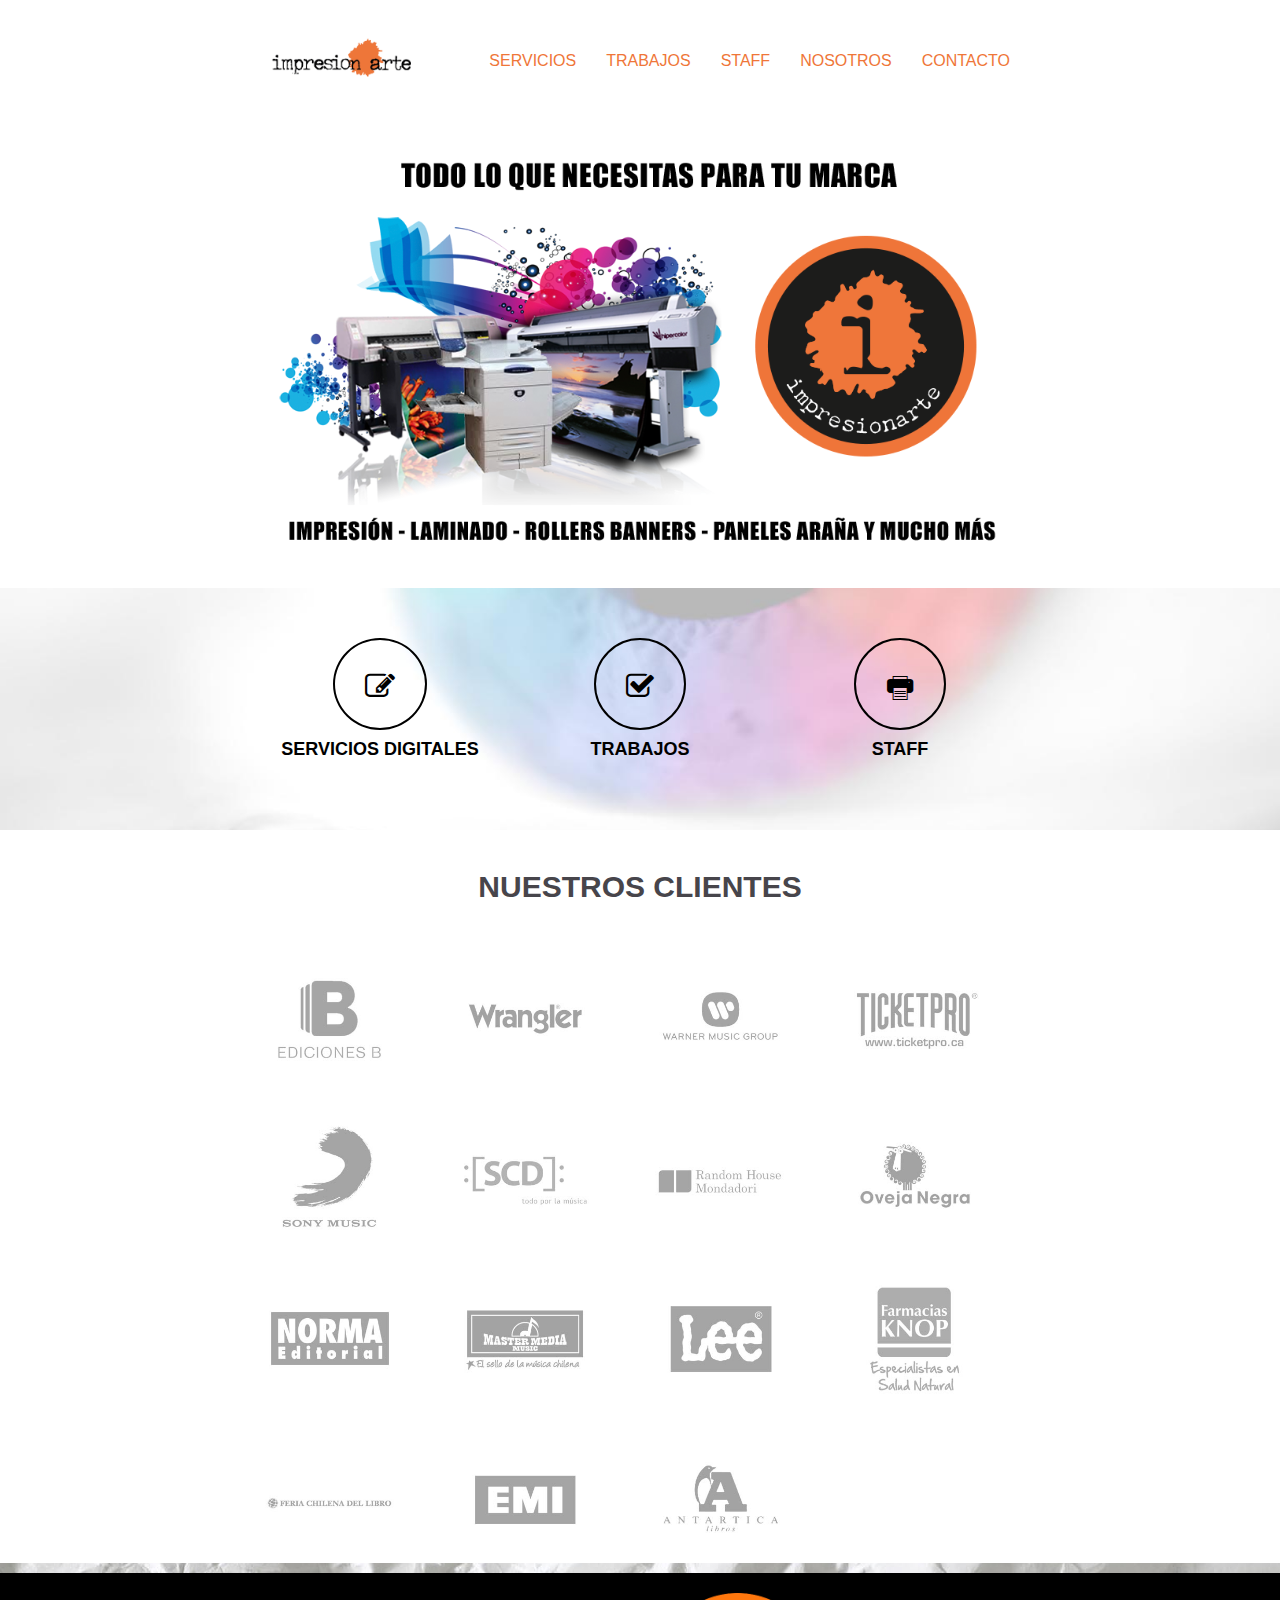
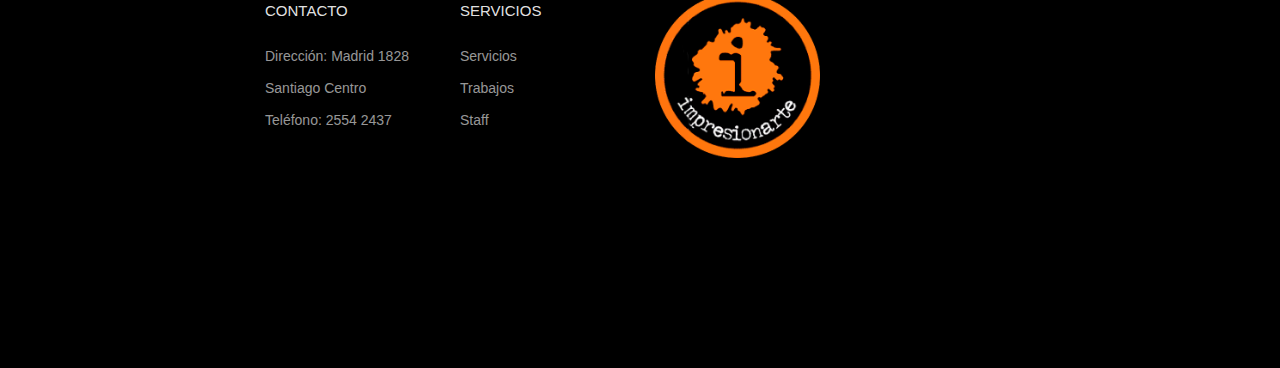
<file: index.html>
<!doctype html>
<html>
<head>
    <meta charset="utf-8">
    <meta name="keywords" content="">
    <meta name="description" content="">
    <link rel="shortcut icon" type="image/png" href="favicon.png" />
    <meta name="viewport" content="width=device-width, initial-scale=1, user-scalable=0">
    <link rel="stylesheet" type="text/css" href="./css/bootstrap.css">
    <link rel="stylesheet" id="ppstyle" type="text/css" href="style.css">
    <link rel='stylesheet' href='./css/font-awesome.min.css'/><link rel='stylesheet' href='./css/ionicons.min.css'/>
    <script src="./js/jquery-2.1.0.min.js"></script>
    <script src="./js/bootstrap.js"></script>
    <script src="./js/blocs.js"></script>
    
    <title></title>
</head>
<body>
<!-- Main container -->
<div class="page-container">
    
<!-- Navigation Bloc -->
<div class="bloc l-bloc bgc-white" id="nav-bloc">
	<div class="container bloc-sm">
		<nav class="navbar row">
			<div class="navbar-header">
				<a class="navbar-brand" href="index.html"><img src="img/Captura%20de%20pantalla%202016-11-10%20a%20las%2015.14.55.png" alt="logo" width="150" /></a>
				<button id="nav-toggle" type="button" class="ui-navbar-toggle navbar-toggle" data-toggle="collapse" data-target=".navbar-1">
					<span class="sr-only">Toggle navigation</span><span class="icon-bar"></span><span class="icon-bar"></span><span class="icon-bar"></span>
				</button>
			</div>
			<div class="collapse navbar-collapse navbar-1">
				<ul class="site-navigation nav navbar-nav">
					<li>
						<a class="ltc-deep-carrot-orange" href="servicios.html">SERVICIOS</a>
					</li>
					<li>
						<a class="ltc-deep-carrot-orange" href="trabajos.html">TRABAJOS</a>
					</li>
					<li>
						<a class="ltc-deep-carrot-orange" href="staff.html">STAFF</a>
					</li>
					<li>
						<a class="ltc-deep-carrot-orange" href="nosotros.html">NOSOTROS</a>
					</li>
					<li>
						<a class="ltc-deep-carrot-orange" href="contacto.html">CONTACTO</a>
					</li>
				</ul>
			</div>
		</nav>
	</div>
</div>
<!-- Navigation Bloc END -->

<!-- bloc-1 -->
<div class="bloc l-bloc bgc-white" id="bloc-1">
	<div class="container bloc-sm">
		<div class="row">
			<div class="col-sm-12">
				<img src="img/BANNER_Impr_1.png" class="img-responsive" />
			</div>
		</div>
	</div>
</div>
<!-- bloc-1 END -->



<!-- Footer - bloc-16 -->
<div class="bloc bgc-white bg-ojo2 d-bloc b-parallax" id="bloc-16">
	<div class="container bloc-md">
		<div class="row">
			<div class="col-sm-4">
				<div class="text-center">
					<a href="servicios.html"><span class="fa fa-pencil-square-o icon-round icon-md icon-black"></span></a>
				</div>
				<h3 class="text-center mg-md tc-black ">
					<strong>SERVICIOS DIGITALES</strong>
				</h3>
			</div>
			<div class="col-sm-4">
				<div class="text-center">
					<a href="trabajos.html"><span class="fa fa-check-square-o icon-round icon-md icon-black"></span></a>
				</div>
				<h3 class="text-center mg-md tc-black ">
					<strong>TRABAJOS</strong>
				</h3>
			</div>
			<div class="col-sm-4">
				<div class="text-center">
					<a href="staff.html"><span class="ion ion-printer icon-round icon-md icon-black"></span></a>
				</div>
				<h3 class="text-center mg-md tc-black ">
					<strong>STAFF</strong>
				</h3>
			</div>
		</div>
	</div>
</div>
<!-- Footer - bloc-16 END -->

<!-- Footer - bloc-17 -->
<div class="bloc l-bloc bgc-white" id="bloc-17">
	<div class="container">
		<div class="row voffset">
			<div class="col-sm-12">
				<h2 class="text-center mg-md  tc-outer-space">
					<strong>NUESTROS CLIENTES</strong>
				</h2>
			</div>
		</div>
		<div class="row voffset">
			<div class="col-sm-3">
				<img src="img/edicionesB.jpg" class="img-responsive" width="130" />
			</div>
			<div class="col-sm-3">
				<img src="img/wrangler.jpg" class="img-responsive" width="130" />
			</div>
			<div class="col-sm-3">
				<img src="img/warner.jpg" class="img-responsive" width="130" />
			</div>
			<div class="col-sm-3">
				<img src="img/ticketpro.jpg" class="img-responsive" width="130" />
			</div>
		</div>
		<div class="row voffset">
			<div class="col-sm-3">
				<img src="img/sony.jpg" class="img-responsive" width="130" />
			</div>
			<div class="col-sm-3">
				<img src="img/scd.jpg" class="img-responsive" width="130" />
			</div>
			<div class="col-sm-3">
				<img src="img/random.jpg" class="img-responsive" width="130" />
			</div>
			<div class="col-sm-3">
				<img src="img/oveja.jpg" class="img-responsive" width="130" />
			</div>
		</div>
		<div class="row voffset">
			<div class="col-sm-3">
				<img src="img/norma.jpg" class="img-responsive" width="130" />
			</div>
			<div class="col-sm-3">
				<img src="img/master.jpg" class="img-responsive" width="130" />
			</div>
			<div class="col-sm-3">
				<img src="img/lee.jpg" class="img-responsive" width="130" />
			</div>
			<div class="col-sm-3">
				<img src="img/knop.jpg" class="img-responsive" width="130" />
			</div>
		</div>
		<div class="row voffset">
			<div class="col-sm-3">
				<img src="img/feria.jpg" class="img-responsive" width="130" />
			</div>
			<div class="col-sm-3">
				<img src="img/emi.jpg" class="img-responsive" width="130" />
			</div>
			<div class="col-sm-3">
				<img src="img/antartica.jpg" class="img-responsive" width="130" />
			</div>
			<div class="col-sm-3">
			</div>
		</div>
	</div>
</div>
<!-- Footer - bloc-17 END -->

<!-- Footer - bloc-18 -->
<div class="bloc bg-papelchico bg-center bgc-black d-bloc" id="bloc-18">
	<div class="container">
		<div class="row">
			<div class="col-sm-12">
				<p class="sub-heading text-center">
				</p>
			</div>
		</div>
	</div>
</div>
<!-- Footer - bloc-18 END -->

<!-- Footer - bloc-19 -->
<div class="bloc bgc-black d-bloc" id="bloc-19">
	<div class="container bloc-sm">
		<div class="row">
			<div class="col-sm-3">
				<h3 class="mg-md ">
					CONTACTO
				</h3><a href="index.html" class="a-btn a-block">Dirección: Madrid 1828</a><a href="index.html" class="a-btn a-block">Santiago Centro</a><a href="index.html" class="a-btn a-block">Teléfono: 2554 2437</a>
			</div>
			<div class="col-sm-3">
				<h3 class="mg-md ">
					SERVICIOS
				</h3><a href="servicios.html" class="a-btn a-block">Servicios</a><a href="trabajos.html" class="a-btn a-block">Trabajos</a><a href="staff.html" class="a-btn a-block">Staff</a>
			</div>
			<div class="col-sm-3">
				<a href="index.html"><img src="img/Impresionarte.png" class="img-responsive" /></a>
			</div>
			<div class="col-sm-3">
				<span class="empty-column"></span>
			</div>
		</div>
	</div>
</div>
<!-- Footer - bloc-19 END -->
</div>
<!-- Main container END -->

</body>
    
<!-- Google Analytics -->

<!-- Google Analytics END -->

</html>
</file>
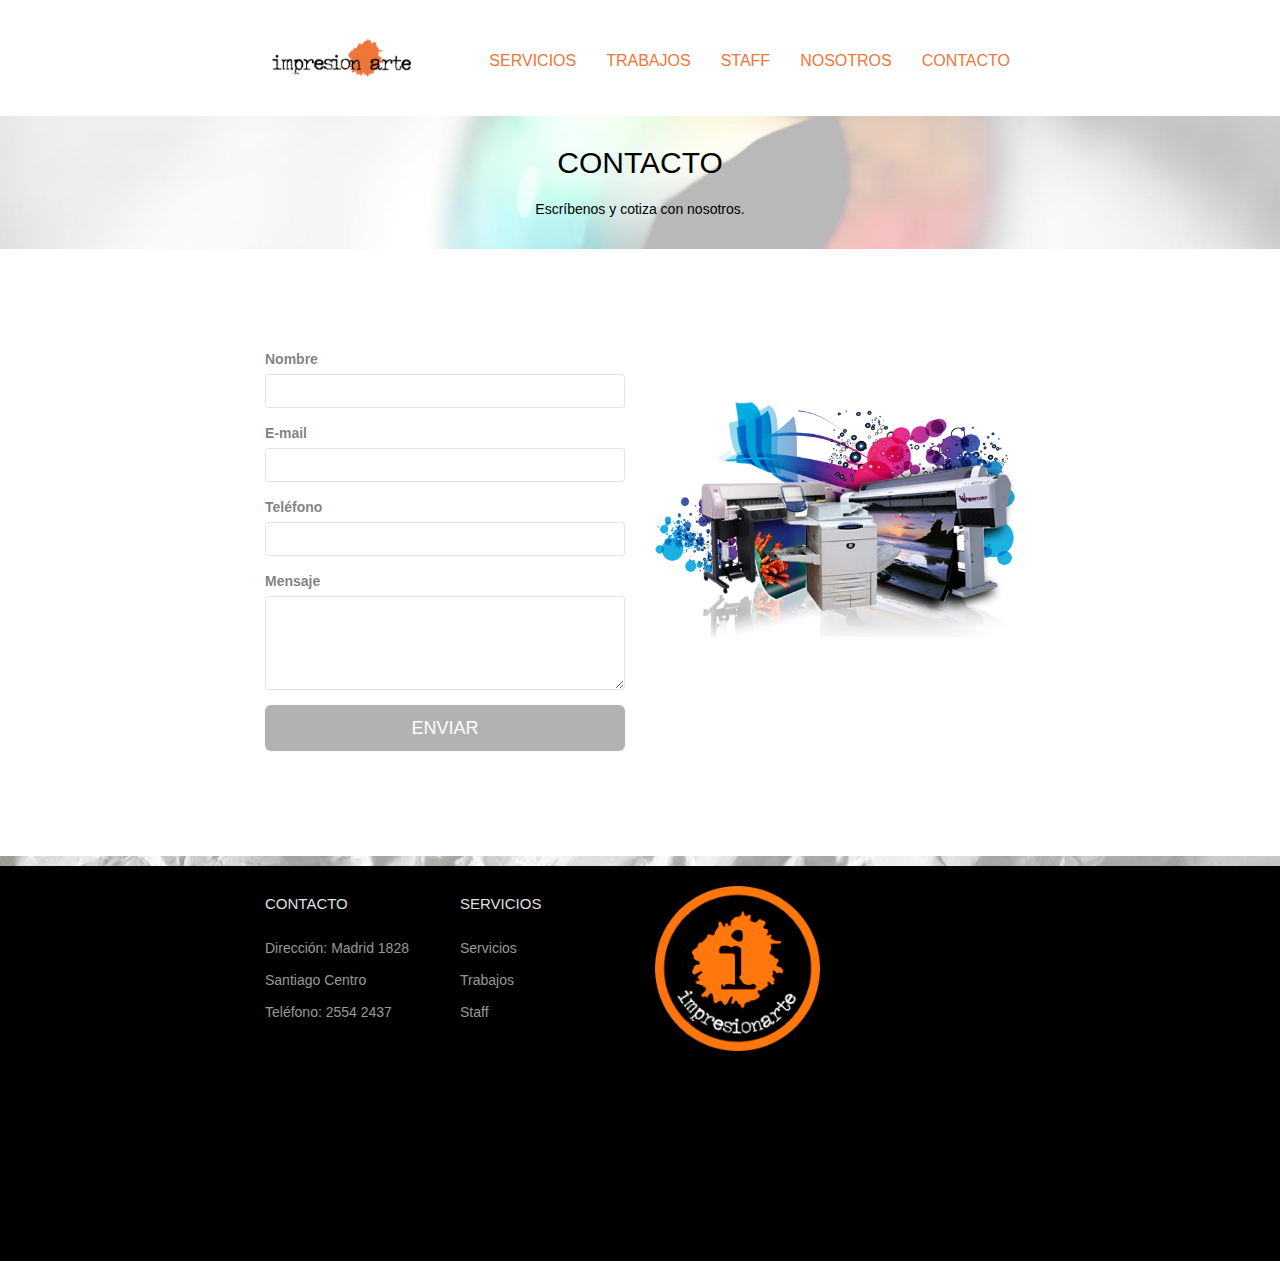
<file: contacto.html>
<!doctype html>
<html>
<head>
    <meta charset="utf-8">
    <meta name="keywords" content="">
    <meta name="description" content="">
    <link rel="shortcut icon" type="image/png" href="favicon.png" />
    <meta name="viewport" content="width=device-width, initial-scale=1, user-scalable=0">
    <link rel="stylesheet" type="text/css" href="./css/bootstrap.css">
    <link rel="stylesheet" id="ppstyle" type="text/css" href="style.css">
    <link rel='stylesheet' href='./css/font-awesome.min.css'/><link rel='stylesheet' href='./css/ionicons.min.css'/>
    <script src="./js/jquery-2.1.0.min.js"></script>
    <script src="./js/bootstrap.js"></script>
    <script src="./js/blocs.js"></script>
    <title>Contacto - Impresionarte</title>
</head>
<body>
<!-- Main container -->
<div class="page-container">

<!-- Navigation Bloc -->
<div id="b-nav" class="bloc-container">
	<div id="bloc-nav" class="d-mode">
		<div class="bloc l-bloc bgc-white" id="nav-bloc">
			<div class="container bloc-sm">
				<nav class="navbar row">
					<div class="navbar-header">
						<a class="navbar-brand" href="index.html"><img src="img/Captura%20de%20pantalla%202016-11-10%20a%20las%2015.14.55.png" alt="logo" width="150" /></a>
						<button id="nav-toggle" type="button" class="ui-navbar-toggle navbar-toggle" data-toggle="collapse" data-target=".navbar-1">
							<span class="sr-only">Toggle navigation</span><span class="icon-bar"></span><span class="icon-bar"></span><span class="icon-bar"></span>
						</button>
					</div>
					<div class="collapse navbar-collapse navbar-1">
						<ul class="site-navigation nav navbar-nav">
							<li>
								<a class="ltc-deep-carrot-orange" href="servicios.html">SERVICIOS</a>
							</li>
							<li>
								<a class="ltc-deep-carrot-orange" href="trabajos.html">TRABAJOS</a>
							</li>
							<li>
								<a class="ltc-deep-carrot-orange" href="staff.html">STAFF</a>
							</li>
							<li>
								<a class="ltc-deep-carrot-orange" href="nosotros.html">NOSOTROS</a>
							</li>
							<li>
								<a class="ltc-deep-carrot-orange" href="contacto.html">CONTACTO</a>
							</li>
						</ul>
					</div>
				</nav>
			</div>
		</div>
	</div>
</div>
<!-- Navigation Bloc END -->

<!-- bloc-11 -->
<div class="bloc bgc-white bg-ojo2 d-bloc tc-black" id="bloc-11">
	<div class="container bloc-sm">
		<div class="row">
			<div class="col-sm-12">
				<h2 class="text-center mg-md tc-black">
					CONTACTO
				</h2>
				<p class="text-center sub-heading">
					Escríbenos y cotiza con nosotros.
				</p>
			</div>
		</div>
	</div>
</div>
<!-- bloc-11 END -->

<!-- bloc-12 -->
<div class="bloc l-bloc bgc-white" id="bloc-12">
	<div class="container bloc-lg">
		<div class="row">
			<div class="col-sm-6">
				<form id="form-2" novalidate method="post" action="contacto.php">
					<div class="form-group">
						<label>
							Nombre
						</label>
						<input id="nombre" class="form-control" name="nombre" required />
					</div>
					<div class="form-group">
						<label>
							E-mail
						</label>
						<input id="email" name="email" class="form-control" required />
					</div>
          <div class="form-group">
						<label>
							Teléfono
						</label>
						<input id="telefono" name="telefono" class="form-control" required />
					</div>
					<div class="form-group">
						<label>
							Mensaje
						</label><textarea id="comments" name="comments" class="form-control" rows="4" cols="50" required></textarea>
					</div>
					<button class="bloc-button btn btn-d btn-lg btn-block" type="submit" id="send_btn">
						ENVIAR
					</button>
				</form>
			</div>
			<div class="col-sm-6">
				<img src="img/maquina%20copia.png" class="img-responsive center-block" width="600" />
			</div>
		</div>
	</div>
</div>
<!-- bloc-12 END -->



<!-- Footer - bloc-18 -->
<div class="bloc bg-papelchico bg-center bgc-black d-bloc" id="bloc-18">
	<div class="container">
		<div class="row">
			<div class="col-sm-12">
				<p class="sub-heading text-center">
				</p>
			</div>
		</div>
	</div>
</div>
<!-- Footer - bloc-18 END -->

<!-- Footer - bloc-19 -->
<div class="bloc bgc-black d-bloc" id="bloc-19">
	<div class="container bloc-sm">
		<div class="row">
			<div class="col-sm-3">
				<h3 class="mg-md ">
					CONTACTO
				</h3><a href="index.html" class="a-btn a-block">Dirección: Madrid 1828</a><a href="index.html" class="a-btn a-block">Santiago Centro</a><a href="index.html" class="a-btn a-block">Teléfono: 2554 2437</a>
			</div>
			<div class="col-sm-3">
				<h3 class="mg-md ">
					SERVICIOS
				</h3><a href="servicios.html" class="a-btn a-block">Servicios</a><a href="trabajos.html" class="a-btn a-block">Trabajos</a><a href="staff.html" class="a-btn a-block">Staff</a>
			</div>
			<div class="col-sm-3">
				<a href="index.html"><img src="img/Impresionarte.png" class="img-responsive" /></a>
			</div>
			<div class="col-sm-3">
				<span class="empty-column"></span>
			</div>
		</div>
	</div>
</div>
<!-- Footer - bloc-19 END -->
</div>
<!-- Main container END -->

<script>
    $('#send_btn').popover({content: 'Gracias!'},'click');
</script>

</body>



<!-- Google Analytics -->

<!-- Google Analytics END -->

</html>
</file>
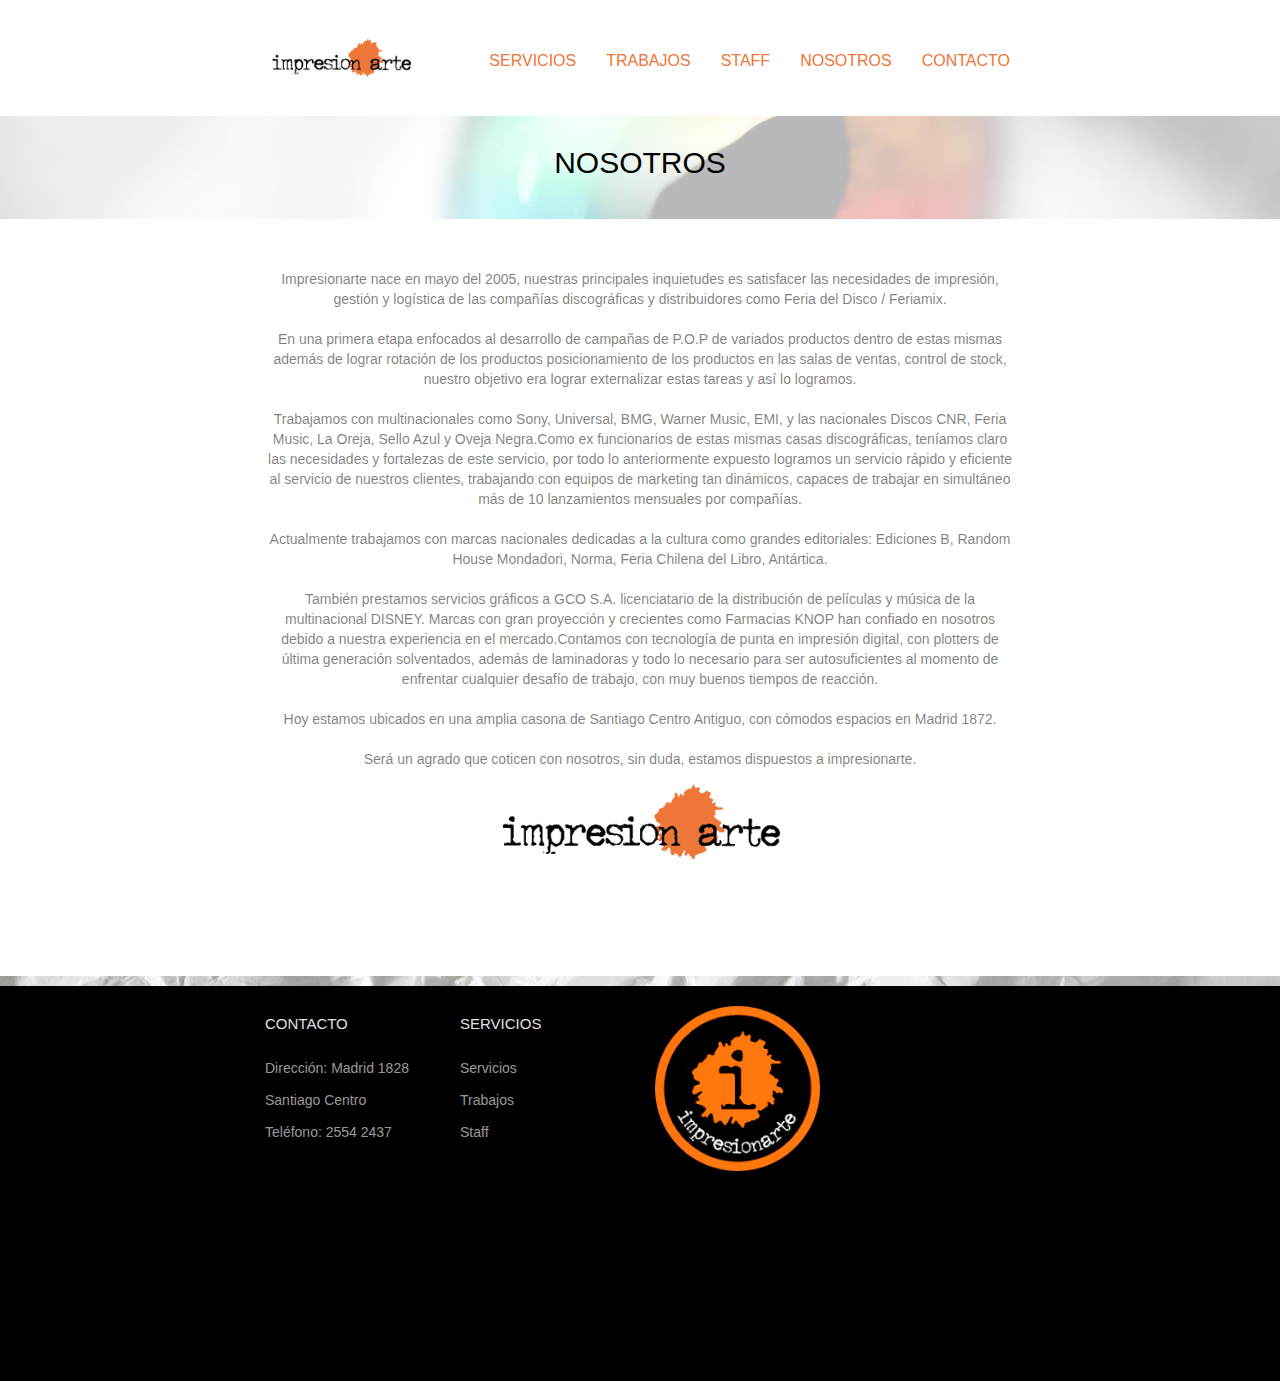
<file: nosotros.html>
<!doctype html>
<html>
<head>
    <meta charset="utf-8">
    <meta name="keywords" content="">
    <meta name="description" content="">
    <link rel="shortcut icon" type="image/png" href="favicon.png" />
    <meta name="viewport" content="width=device-width, initial-scale=1, user-scalable=0">
    <link rel="stylesheet" type="text/css" href="./css/bootstrap.css">
    <link rel="stylesheet" id="ppstyle" type="text/css" href="style.css">
    <link rel='stylesheet' href='./css/font-awesome.min.css'/><link rel='stylesheet' href='./css/ionicons.min.css'/>
    <script src="./js/jquery-2.1.0.min.js"></script>
    <script src="./js/bootstrap.js"></script>
    <script src="./js/blocs.js"></script>
    
    <title>nosotros - </title>
</head>
<body>
<!-- Main container -->
<div class="page-container">
    
<!-- Navigation Bloc -->
<div id="b-nav" class="bloc-container">
	<div id="bloc-nav" class="d-mode">
		<div class="bloc l-bloc bgc-white" id="nav-bloc">
			<div class="container bloc-sm">
				<nav class="navbar row">
					<div class="navbar-header">
						<a class="navbar-brand" href="index.html"><img src="img/Captura%20de%20pantalla%202016-11-10%20a%20las%2015.14.55.png" alt="logo" width="150" /></a>
						<button id="nav-toggle" type="button" class="ui-navbar-toggle navbar-toggle" data-toggle="collapse" data-target=".navbar-1">
							<span class="sr-only">Toggle navigation</span><span class="icon-bar"></span><span class="icon-bar"></span><span class="icon-bar"></span>
						</button>
					</div>
					<div class="collapse navbar-collapse navbar-1">
						<ul class="site-navigation nav navbar-nav">
							<li>
								<a class="ltc-deep-carrot-orange" href="servicios.html">SERVICIOS</a>
							</li>
							<li>
								<a class="ltc-deep-carrot-orange" href="trabajos.html">TRABAJOS</a>
							</li>
							<li>
								<a class="ltc-deep-carrot-orange" href="staff.html">STAFF</a>
							</li>
							<li>
								<a class="ltc-deep-carrot-orange" href="nosotros.html">NOSOTROS</a>
							</li>
							<li>
								<a class="ltc-deep-carrot-orange" href="contacto.html">CONTACTO</a>
							</li>
						</ul>
					</div>
				</nav>
			</div>
		</div>
	</div>
</div>
<!-- Navigation Bloc END -->

<!-- bloc-9 -->
<div class="bloc bgc-white bg-ojo2 d-bloc tc-black" id="bloc-9">
	<div class="container bloc-sm">
		<div class="row">
			<div class="col-sm-12">
				<h2 class="text-center mg-md tc-black">
					NOSOTROS
				</h2>
			</div>
		</div>
	</div>
</div>
<!-- bloc-9 END -->

<!-- bloc-10 -->
<div class="bloc l-bloc bgc-white" id="bloc-10">
	<div class="container bloc-md">
		<div class="row">
			<div class="col-sm-12">
				<p class="text-center">
					Impresionarte nace en mayo del 2005, nuestras principales inquietudes es satisfacer las necesidades de impresión, gestión y logística de las compañías discográficas y distribuidores como Feria del Disco / Feriamix.<br /><br />En una primera etapa enfocados al desarrollo de campañas de P.O.P de variados productos dentro de estas mismas además de lograr rotación de los productos posicionamiento de los productos en las salas de ventas, control de stock, nuestro objetivo era lograr externalizar estas tareas y así lo logramos.<br /><br />Trabajamos con multinacionales como Sony, Universal, BMG, Warner Music, EMI, y las nacionales Discos CNR, Feria Music, La Oreja, Sello Azul y Oveja Negra.Como ex funcionarios de estas mismas casas discográficas, teníamos claro las necesidades y fortalezas de este servicio, por todo lo anteriormente expuesto logramos un servicio rápido y eficiente al servicio de nuestros clientes, trabajando con equipos de marketing tan dinámicos, capaces de trabajar en simultáneo más de 10 lanzamientos mensuales por compañías.<br /><br />Actualmente trabajamos con marcas nacionales dedicadas a la cultura como grandes editoriales: Ediciones B, Random House Mondadori, Norma, Feria Chilena del Libro, Antártica.<br /><br />También prestamos servicios gráficos a GCO S.A. licenciatario de la distribución de películas y música de la multinacional DISNEY. Marcas con gran proyección y crecientes como Farmacias KNOP han confiado en nosotros debido a nuestra experiencia en el mercado.Contamos con tecnología de punta en impresión digital, con plotters de última generación solventados, además de laminadoras y todo lo necesario para ser autosuficientes al momento de enfrentar cualquier desafío de trabajo, con muy buenos tiempos de reacción.<br /><br />Hoy estamos ubicados en una amplia casona de Santiago Centro Antiguo, con cómodos espacios en Madrid 1872.<br /><br />Será un agrado que coticen con nosotros, sin duda, estamos dispuestos a impresionarte.
				</p><img src="img/Captura%20de%20pantalla%202016-11-10%20a%20las%2015.14.55.png" class="img-responsive center-block" width="300" />
				<br>
				<br>
				<br>
			</div>
		</div>
	</div>
</div>
<!-- bloc-10 END -->

<!-- Footer - bloc-18 -->
<div class="bloc bg-papelchico bg-center bgc-black d-bloc" id="bloc-18">
	<div class="container">
		<div class="row">
			<div class="col-sm-12">
				<p class="sub-heading text-center">
				</p>
			</div>
		</div>
	</div>
</div>
<!-- Footer - bloc-18 END -->

<!-- Footer - bloc-19 -->
<div class="bloc bgc-black d-bloc" id="bloc-19">
	<div class="container bloc-sm">
		<div class="row">
			<div class="col-sm-3">
				<h3 class="mg-md ">
					CONTACTO
				</h3><a href="index.html" class="a-btn a-block">Dirección: Madrid 1828</a><a href="index.html" class="a-btn a-block">Santiago Centro</a><a href="index.html" class="a-btn a-block">Teléfono: 2554 2437</a>
			</div>
			<div class="col-sm-3">
				<h3 class="mg-md ">
					SERVICIOS
				</h3><a href="servicios.html" class="a-btn a-block">Servicios</a><a href="trabajos.html" class="a-btn a-block">Trabajos</a><a href="staff.html" class="a-btn a-block">Staff</a>
			</div>
			<div class="col-sm-3">
				<a href="index.html"><img src="img/Impresionarte.png" class="img-responsive" /></a>
			</div>
			<div class="col-sm-3">
				<span class="empty-column"></span>
			</div>
		</div>
	</div>
</div>
<!-- Footer - bloc-19 END -->
</div>
<!-- Main container END -->

</body>
    
<!-- Google Analytics -->

<!-- Google Analytics END -->

</html>
</file>
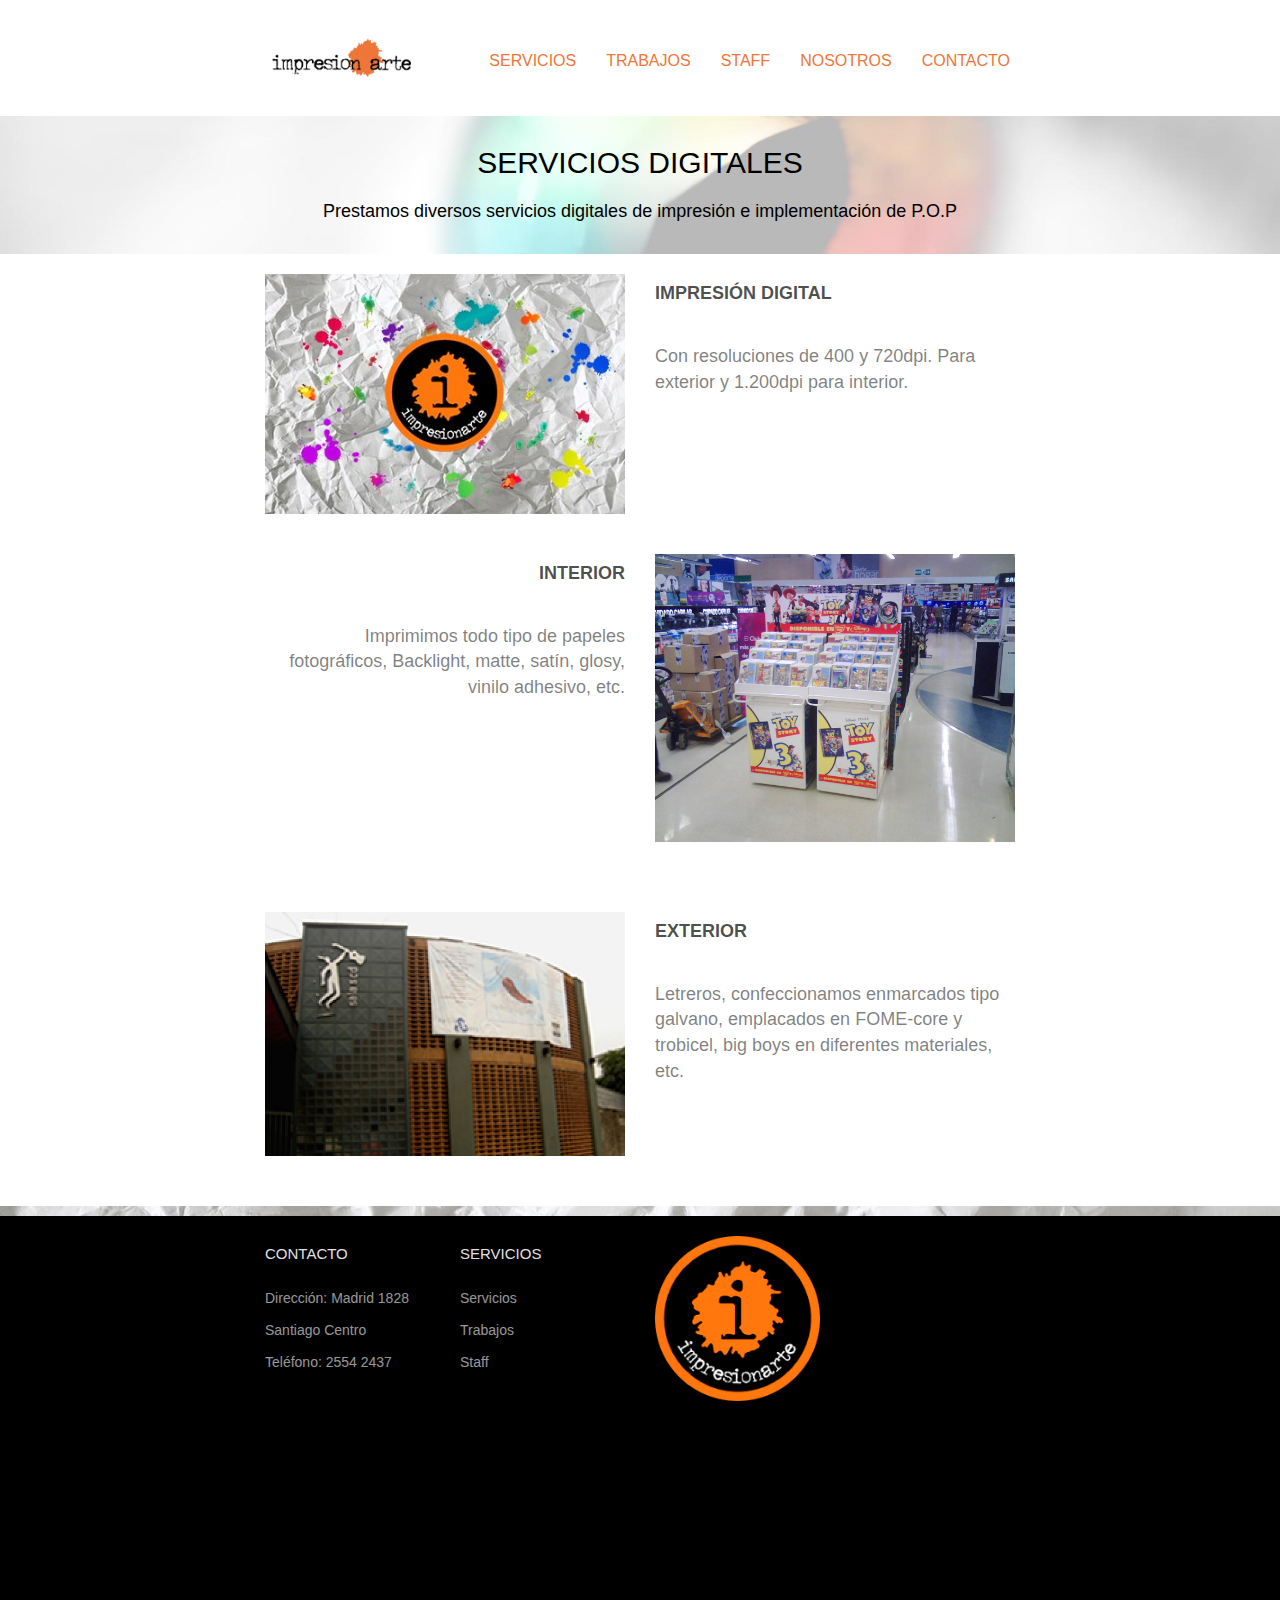
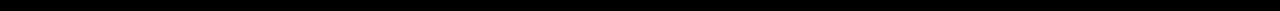
<file: servicios.html>
<!doctype html>
<html>
<head>
    <meta charset="utf-8">
    <meta name="keywords" content="">
    <meta name="description" content="">
    <link rel="shortcut icon" type="image/png" href="favicon.png" />
    <meta name="viewport" content="width=device-width, initial-scale=1, user-scalable=0">
    <link rel="stylesheet" type="text/css" href="./css/bootstrap.css">
    <link rel="stylesheet" id="ppstyle" type="text/css" href="style.css">
    <link rel='stylesheet' href='./css/font-awesome.min.css'/><link rel='stylesheet' href='./css/ionicons.min.css'/>
    <script src="./js/jquery-2.1.0.min.js"></script>
    <script src="./js/bootstrap.js"></script>
    <script src="./js/blocs.js"></script>
    
    <title>servicios - </title>
</head>
<body>
<!-- Main container -->
<div class="page-container">
    
<!-- Navigation Bloc -->
<div id="b-nav" class="bloc-container">
	<div id="bloc-nav" class="d-mode">
		<div class="bloc l-bloc bgc-white" id="nav-bloc">
			<div class="container bloc-sm">
				<nav class="navbar row">
					<div class="navbar-header">
						<a class="navbar-brand" href="index.html"><img src="img/Captura%20de%20pantalla%202016-11-10%20a%20las%2015.14.55.png" alt="logo" width="150" /></a>
						<button id="nav-toggle" type="button" class="ui-navbar-toggle navbar-toggle" data-toggle="collapse" data-target=".navbar-1">
							<span class="sr-only">Toggle navigation</span><span class="icon-bar"></span><span class="icon-bar"></span><span class="icon-bar"></span>
						</button>
					</div>
					<div class="collapse navbar-collapse navbar-1">
						<ul class="site-navigation nav navbar-nav">
							<li>
								<a class="ltc-deep-carrot-orange" href="servicios.html">SERVICIOS</a>
							</li>
							<li>
								<a class="ltc-deep-carrot-orange" href="trabajos.html">TRABAJOS</a>
							</li>
							<li>
								<a class="ltc-deep-carrot-orange" href="staff.html">STAFF</a>
							</li>
							<li>
								<a class="ltc-deep-carrot-orange" href="nosotros.html">NOSOTROS</a>
							</li>
							<li>
								<a class="ltc-deep-carrot-orange" href="contacto.html">CONTACTO</a>
							</li>
						</ul>
					</div>
				</nav>
			</div>
		</div>
	</div>
</div>
<!-- Navigation Bloc END -->

<!-- bloc-2 -->
<div class="bloc bgc-white bg-ojo2 d-bloc tc-black" id="bloc-2">
	<div class="container bloc-sm">
		<div class="row">
			<div class="col-sm-12">
				<h2 class="text-center mg-md tc-black">
					SERVICIOS DIGITALES
				</h2>
				<p class="sub-heading text-center ">
					Prestamos diversos servicios digitales de impresión e implementación de P.O.P
				</p>
			</div>
		</div>
	</div>
</div>
<!-- bloc-2 END -->

<!-- bloc-3 -->
<div class="bloc l-bloc bgc-white" id="bloc-3">
	<div class="container bloc-sm">
		<div class="row">
			<div class="col-sm-6">
				<img src="img/impresion.jpg" class="img-responsive" />
			</div>
			<div class="col-sm-6">
				<h2 class="mg-lg ">
					<strong>IMPRESIÓN DIGITAL</strong>
				</h2>
				<p class="mg-lg ">
					Con resoluciones de 400 y 720dpi. Para exterior y 1.200dpi para interior.
				</p>
			</div>
		</div>
	</div>
</div>
<!-- bloc-3 END -->

<!-- bloc-4 -->
<div class="bloc l-bloc bgc-white" id="bloc-4">
	<div class="container bloc-sm">
		<div class="row">
			<div class="col-sm-6">
				<h2 class="mg-lg  text-right">
					<strong>INTERIOR</strong>
				</h2>
				<p class="mg-lg text-right ">
					Imprimimos todo tipo de papeles fotográficos, Backlight, matte, satín, glosy, vinilo adhesivo, etc.
				</p>
			</div>
			<div class="col-sm-6">
				<img src="img/09.jpg" class="img-responsive" />
			</div>
		</div>
	</div>
</div>
<!-- bloc-4 END -->

<!-- bloc-5 -->
<div class="bloc l-bloc bgc-white" id="bloc-5">
	<div class="container bloc-md">
		<div class="row">
			<div class="col-sm-6">
				<img src="img/Captura%20de%20pantalla%202016-11-14%20a%20las%2012.46.00.png" class="img-responsive" />
			</div>
			<div class="col-sm-6">
				<h2 class="mg-lg ">
					<strong>EXTERIOR</strong>
				</h2>
				<p class="mg-lg ">
					Letreros, confeccionamos enmarcados tipo galvano, emplacados en FOME-core y trobicel, big boys en diferentes materiales, etc.
				</p>
			</div>
		</div>
	</div>
</div>
<!-- bloc-5 END -->


<!-- Footer - bloc-18 -->
<div class="bloc bg-papelchico bg-center bgc-black d-bloc" id="bloc-18">
	<div class="container">
		<div class="row">
			<div class="col-sm-12">
				<p class="sub-heading text-center">
				</p>
			</div>
		</div>
	</div>
</div>
<!-- Footer - bloc-18 END -->

<!-- Footer - bloc-19 -->
<div class="bloc bgc-black d-bloc" id="bloc-19">
	<div class="container bloc-sm">
		<div class="row">
			<div class="col-sm-3">
				<h3 class="mg-md ">
					CONTACTO
				</h3><a href="index.html" class="a-btn a-block">Dirección: Madrid 1828</a><a href="index.html" class="a-btn a-block">Santiago Centro</a><a href="index.html" class="a-btn a-block">Teléfono: 2554 2437</a>
			</div>
			<div class="col-sm-3">
				<h3 class="mg-md ">
					SERVICIOS
				</h3><a href="servicios.html" class="a-btn a-block">Servicios</a><a href="trabajos.html" class="a-btn a-block">Trabajos</a><a href="staff.html" class="a-btn a-block">Staff</a>
			</div>
			<div class="col-sm-3">
				<a href="index.html"><img src="img/Impresionarte.png" class="img-responsive" /></a>
			</div>
			<div class="col-sm-3">
				<span class="empty-column"></span>
			</div>
		</div>
	</div>
</div>
<!-- Footer - bloc-19 END -->
</div>
<!-- Main container END -->

</body>
    
<!-- Google Analytics -->

<!-- Google Analytics END -->

</html>
</file>
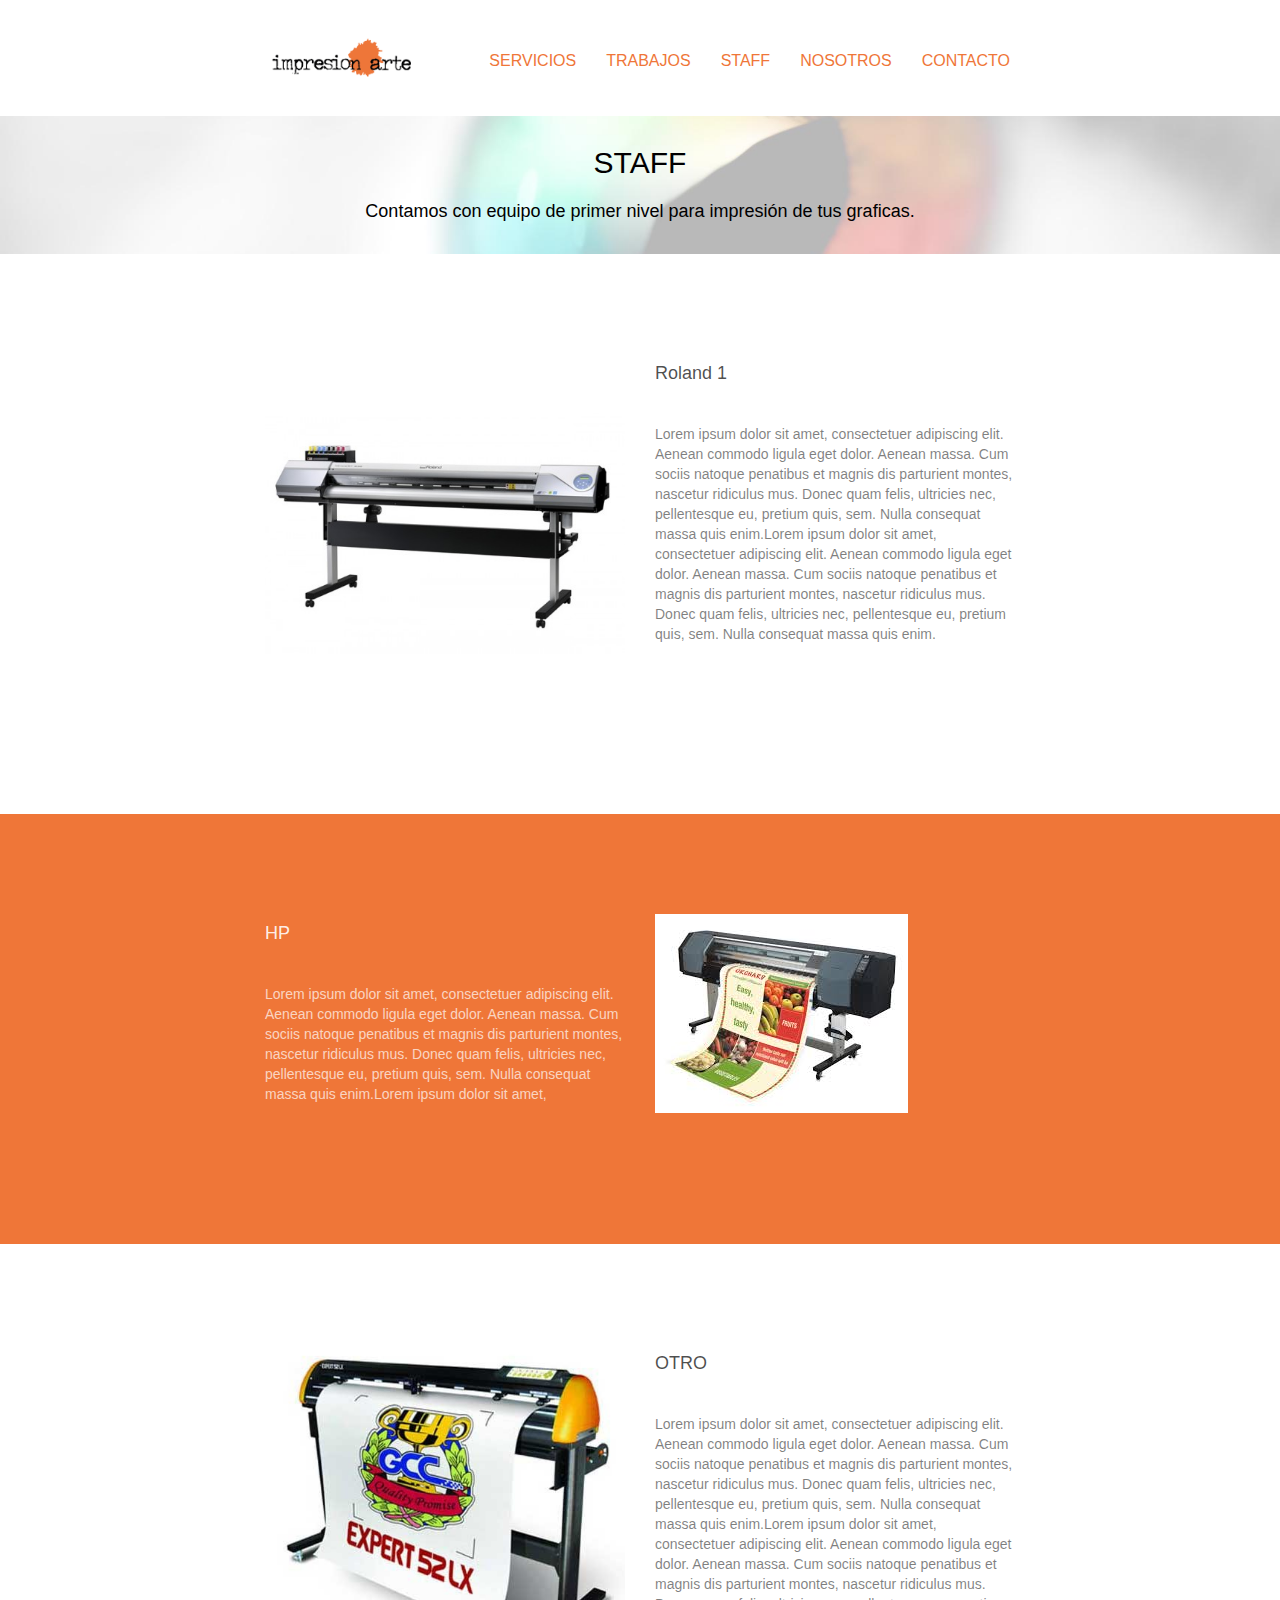
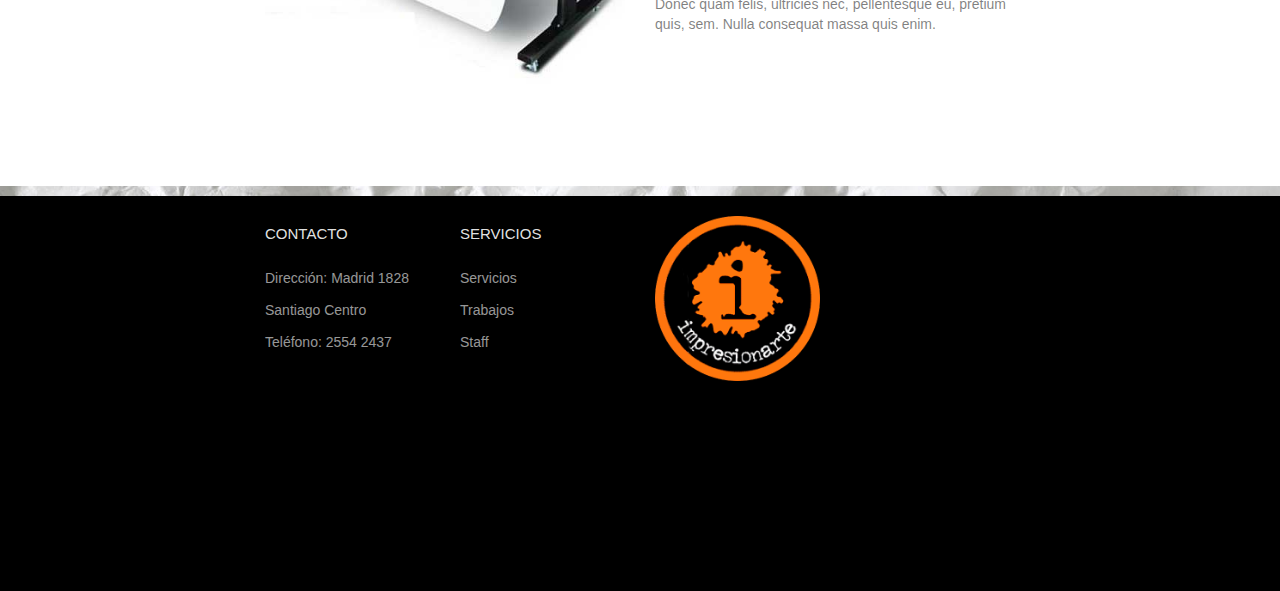
<file: staff.html>
<!doctype html>
<html>
<head>
    <meta charset="utf-8">
    <meta name="keywords" content="">
    <meta name="description" content="">
    <link rel="shortcut icon" type="image/png" href="favicon.png" />
    <meta name="viewport" content="width=device-width, initial-scale=1, user-scalable=0">
    <link rel="stylesheet" type="text/css" href="./css/bootstrap.css">
    <link rel="stylesheet" id="ppstyle" type="text/css" href="style.css">
    <link rel='stylesheet' href='./css/font-awesome.min.css'/><link rel='stylesheet' href='./css/ionicons.min.css'/>
    <script src="./js/jquery-2.1.0.min.js"></script>
    <script src="./js/bootstrap.js"></script>
    <script src="./js/blocs.js"></script>
    
    <title>staff - </title>
</head>
<body>
<!-- Main container -->
<div class="page-container">
    
<!-- Navigation Bloc -->
<div id="b-nav" class="bloc-container">
	<div id="bloc-nav" class="d-mode">
		<div class="bloc l-bloc bgc-white" id="nav-bloc">
			<div class="container bloc-sm">
				<nav class="navbar row">
					<div class="navbar-header">
						<a class="navbar-brand" href="index.html"><img src="img/Captura%20de%20pantalla%202016-11-10%20a%20las%2015.14.55.png" alt="logo" width="150" /></a>
						<button id="nav-toggle" type="button" class="ui-navbar-toggle navbar-toggle" data-toggle="collapse" data-target=".navbar-1">
							<span class="sr-only">Toggle navigation</span><span class="icon-bar"></span><span class="icon-bar"></span><span class="icon-bar"></span>
						</button>
					</div>
					<div class="collapse navbar-collapse navbar-1">
						<ul class="site-navigation nav navbar-nav">
							<li>
								<a class="ltc-deep-carrot-orange" href="servicios.html">SERVICIOS</a>
							</li>
							<li>
								<a class="ltc-deep-carrot-orange" href="trabajos.html">TRABAJOS</a>
							</li>
							<li>
								<a class="ltc-deep-carrot-orange" href="staff.html">STAFF</a>
							</li>
							<li>
								<a class="ltc-deep-carrot-orange" href="nosotros.html">NOSOTROS</a>
							</li>
							<li>
								<a class="ltc-deep-carrot-orange" href="contacto.html">CONTACTO</a>
							</li>
						</ul>
					</div>
				</nav>
			</div>
		</div>
	</div>
</div>
<!-- Navigation Bloc END -->

<!-- bloc-7 -->
<div class="bloc bgc-white bg-ojo2 d-bloc tc-black" id="bloc-7">
	<div class="container bloc-sm">
		<div class="row">
			<div class="col-sm-12">
				<h2 class="text-center mg-md tc-black">
					STAFF
				</h2>
				<p class="text-center sub-heading ">
					Contamos con equipo de primer nivel para impresión de tus graficas.
				</p>
			</div>
		</div>
	</div>
</div>
<!-- bloc-7 END -->

<!-- bloc-8 -->
<div class="bloc bgc-white l-bloc" id="bloc-8">
	<div class="container bloc-lg">
		<div class="row">
			<div class="col-sm-6">
				<img src="img/roland.jpg" class="img-responsive" />
			</div>
			<div class="col-sm-6">
				<h2 class="mg-lg ">
					Roland 1
				</h2>
				<p class="mg-lg">
					Lorem ipsum dolor sit amet, consectetuer adipiscing elit. Aenean commodo ligula eget dolor. Aenean massa. Cum sociis natoque penatibus et magnis dis parturient montes, nascetur ridiculus mus. Donec quam felis, ultricies nec, pellentesque eu, pretium quis, sem. Nulla consequat massa quis enim.Lorem ipsum dolor sit amet, consectetuer adipiscing elit. Aenean commodo ligula eget dolor. Aenean massa. Cum sociis natoque penatibus et magnis dis parturient montes, nascetur ridiculus mus. Donec quam felis, ultricies nec, pellentesque eu, pretium quis, sem. Nulla consequat massa quis enim.
				</p>
			</div>
		</div>
	</div>
</div>
<!-- bloc-8 END -->

<!-- Footer - bloc-13 -->
<div class="bloc bgc-deep-carrot-orange d-bloc" id="bloc-13">
	<div class="container bloc-lg">
		<div class="row">
			<div class="col-sm-6">
				<h2 class="mg-lg ">
					HP
				</h2>
				<p class="mg-lg">
					Lorem ipsum dolor sit amet, consectetuer adipiscing elit. Aenean commodo ligula eget dolor. Aenean massa. Cum sociis natoque penatibus et magnis dis parturient montes, nascetur ridiculus mus. Donec quam felis, ultricies nec, pellentesque eu, pretium quis, sem. Nulla consequat massa quis enim.Lorem ipsum dolor sit amet,
				</p>
			</div>
			<div class="col-sm-6">
				<img src="img/hp%208000.jpg" class="img-responsive" />
			</div>
		</div>
	</div>
</div>
<!-- Footer - bloc-13 END -->

<!-- Footer - bloc-14 -->
<div class="bloc bgc-white l-bloc" id="bloc-14">
	<div class="container bloc-lg">
		<div class="row">
			<div class="col-sm-6">
				<img src="img/mpo00tt1117052lx.jpg" class="img-responsive" />
			</div>
			<div class="col-sm-6">
				<h2 class="mg-lg ">
					OTRO
				</h2>
				<p class="mg-lg">
					Lorem ipsum dolor sit amet, consectetuer adipiscing elit. Aenean commodo ligula eget dolor. Aenean massa. Cum sociis natoque penatibus et magnis dis parturient montes, nascetur ridiculus mus. Donec quam felis, ultricies nec, pellentesque eu, pretium quis, sem. Nulla consequat massa quis enim.Lorem ipsum dolor sit amet, consectetuer adipiscing elit. Aenean commodo ligula eget dolor. Aenean massa. Cum sociis natoque penatibus et magnis dis parturient montes, nascetur ridiculus mus. Donec quam felis, ultricies nec, pellentesque eu, pretium quis, sem. Nulla consequat massa quis enim.
				</p>
			</div>
		</div>
	</div>
</div>
<!-- Footer - bloc-14 END -->



<!-- Footer - bloc-18 -->
<div class="bloc bg-papelchico bg-center bgc-black d-bloc" id="bloc-18">
	<div class="container">
		<div class="row">
			<div class="col-sm-12">
				<p class="sub-heading text-center">
				</p>
			</div>
		</div>
	</div>
</div>
<!-- Footer - bloc-18 END -->

<!-- Footer - bloc-19 -->
<div class="bloc bgc-black d-bloc" id="bloc-19">
	<div class="container bloc-sm">
		<div class="row">
			<div class="col-sm-3">
				<h3 class="mg-md ">
					CONTACTO
				</h3><a href="index.html" class="a-btn a-block">Dirección: Madrid 1828</a><a href="index.html" class="a-btn a-block">Santiago Centro</a><a href="index.html" class="a-btn a-block">Teléfono: 2554 2437</a>
			</div>
			<div class="col-sm-3">
				<h3 class="mg-md ">
					SERVICIOS
				</h3><a href="servicios.html" class="a-btn a-block">Servicios</a><a href="trabajos.html" class="a-btn a-block">Trabajos</a><a href="staff.html" class="a-btn a-block">Staff</a>
			</div>
			<div class="col-sm-3">
				<a href="index.html"><img src="img/Impresionarte.png" class="img-responsive" /></a>
			</div>
			<div class="col-sm-3">
				<span class="empty-column"></span>
			</div>
		</div>
	</div>
</div>
<!-- Footer - bloc-19 END -->
</div>
<!-- Main container END -->

</body>
    
<!-- Google Analytics -->

<!-- Google Analytics END -->

</html>
</file>
<file: style.css>
/*-----------------------------------------------------------------------------------*/
/*	    impresionarte
/*      Built with Blocs
/*-----------------------------------------------------------------------------------*/

body{
	margin:0;
	padding:0;
    background:#FFF;
    overflow-x:hidden;
    -webkit-font-smoothing: antialiased;
    -moz-osx-font-smoothing: grayscale;
}
a:hover{text-decoration: none; cursor:pointer;}

a,button{outline: none!important;} /* Prevent ugly blue glow on chrome and safari */





/* Globals type styling */
    h1, h2, h3, h4, h5, h6, p, label, .btn, a{
	font-family:"Helvetica";
}


/* Site container width */

.container{
	max-width:750px;
}

/* = Blocs
-------------------------------------------------------------- */

.bloc{
	width:100%;
	clear:both;
	background: 50% 50% no-repeat;
	padding:0 50px;
	-webkit-background-size: cover;
	-moz-background-size: cover;
	-o-background-size: cover;
	background-size: cover;
	position:relative;
}
.bloc .container{
	padding-left:0;
	padding-right:0;
}


/* Sizes */

.bloc-lg{
	padding:100px 50px;
}
.bloc-md{
	padding:50px;
}
.bloc-sm{
	padding:20px 50px;
}


/* Background Styles */

.bg-center,.bg-l-edge,.bg-r-edge,.bg-t-edge,.bg-b-edge,.bg-tl-edge,.bg-bl-edge,.bg-tr-edge,.bg-br-edge,.bg-repeat{
	-webkit-background-size: auto!important;
	-moz-background-size: auto!important;
	-o-background-size: auto!important;
	background-size: auto!important;
}
.bg-center{
	-webkit-background-size: auto;
}


/* Background Effects */

.b-parallax{
	background-attachment:fixed;
}


/* Dark theme */

.d-bloc{
	color:rgba(255,255,255,.7);
}
.d-bloc button:hover{
	color:rgba(255,255,255,.9);
}
.d-bloc h1, .d-bloc h2, .d-bloc h3, .d-bloc h4,.d-bloc h5, .d-bloc h6, .d-bloc .ico{
	color:rgba(255,255,255,.9);
}
.d-bloc .icon-round,.d-bloc .icon-square,.d-bloc .icon-rounded,.d-bloc .icon-semi-rounded-a,.d-bloc .icon-semi-rounded-b{
	border-color:rgba(255,255,255,.9);
}
.d-bloc .divider-h span{
	border-color:rgba(255,255,255,.2);
}
.d-bloc a{
	color:rgba(255,255,255,.6);
}
.d-bloc a:hover{
	color:rgba(255,255,255,1);
}
.d-bloc .navbar-toggle .icon-bar{
	background:rgba(255,255,255,1);
}
.d-bloc .btn-wire,.d-bloc .btn-wire:hover{
	color:rgba(255,255,255,1);
	border-color:rgba(255,255,255,1);
}
.d-bloc .panel{
	color:rgba(0,0,0,.5);
}
.d-bloc .panel button:hover{
	color:rgba(0,0,0,.7);
}
.d-bloc .panel h1,.d-bloc .panel h2, .d-bloc .panel h3, .d-bloc .panel h4, .d-bloc .panel h5, .d-bloc .panel h6, .d-bloc .ico{
	color:rgba(0,0,0,.7);
}
.d-bloc .panel icon{
	border-color:rgba(0,0,0,.7);
}
.d-bloc .panel .divider-h span{
	border-color:rgba(0,0,0,.1);
}
.d-bloc .panel a{
	color:rgba(0,0,0,.6);
}
.d-bloc .panel a:hover{
	color:rgba(0,0,0,1);
}
.d-bloc .panel .btn-wire, .d-bloc .panel .btn-wire:hover{
	color:rgba(0,0,0,.7);
	border-color:rgba(0,0,0,.3);
}


/* Light theme */

.l-bloc{
	color:rgba(0,0,0,.5);
}
.l-bloc button:hover{
	color:rgba(0,0,0,.7);
}
.l-bloc h1,.l-bloc h2,.l-bloc h3,.l-bloc h4,.l-bloc h5, .l-bloc h6, .l-bloc .ico{
	color:rgba(0,0,0,.7);
}
.l-bloc .icon-round,.l-bloc .icon-square,.l-bloc .icon-rounded,.l-bloc .icon-semi-rounded-a,.l-bloc .icon-semi-rounded-b{
	border-color:rgba(0,0,0,.7);
}
.l-bloc .divider-h span{
	border-color:rgba(0,0,0,.1);
}
.l-bloc a{
	color:rgba(0,0,0,.6);
}
.l-bloc a:hover{
	color:rgba(0,0,0,1);
}
.l-bloc .navbar-toggle .icon-bar{
	color:rgba(0,0,0,.6);
}
.l-bloc .btn-wire, .l-bloc .btn-wire:hover{
	color:rgba(0,0,0,.7);
	border-color:rgba(0,0,0,.3);
}

/* Row Margin Offsets */

.voffset{
	margin-top:30px;
}

/* Bloc text custom styling */

#bloc-2 p{
	font-size: 18px;
}
#bloc-3 h2{
	font-size: 18px;
}
#bloc-3 p{
	font-size: 18px;
}
#bloc-4 h2{
	font-size: 18px;
}
#bloc-4 p{
	font-size: 18px;
}
#bloc-5 h2{
	font-size: 18px;
}
#bloc-5 p{
	font-size: 18px;
}
#bloc-6 p{
	font-size: 18px;
}
#bloc-7 p{
	font-size: 18px;
}
#bloc-8 h2{
	font-size: 18px;
}
#bloc-13 h2{
	font-size: 18px;
}
#bloc-14 h2{
	font-size: 18px;
}
#bloc-16 h3{
	font-size: 18px;
}
#bloc-17 h2{
	font-size: 30px;
}
#bloc-19 h3{
	font-size: 15px;
}

/* = NavBar
-------------------------------------------------------------- */

.navbar{
	margin-bottom: 0;
	z-index:1;
}
.navbar-brand{
	height:auto;
	padding:15px 15px;
	font-size:25px!important;
	font-weight:normal;
	font-weight:600;
}
.navbar-brand img{
	max-height: 200px;
	margin: 0 5px 0 0;
	display:inline;
}
.navbar-brand{
	padding: 15px 15px;
}
.navbar .nav{
	padding-top: 2px;
	margin-right: -16px;
	float:right;
	z-index:1;
}
.nav > li{
	float:left;
	margin-top:4px;
	font-size:16px;
}
.navbar-nav .open .dropdown-menu > li > a{
	text-align: inherit;
}
.nav > li a:hover, .nav > li a:focus{
	background:transparent;
}
.navbar-toggle{
	margin: 10px 10px 0 0;
	border: 0px;
}
.navbar-toggle:hover{
	background:transparent!important;
}
.navbar-toggle .icon-bar{
	background-color: rgba(0,0,0,.5);
	width: 26px;
}
 /* Inverted navbar */

.nav-invert .navbar .nav{
	float:left;
}
.nav-invert .navbar-header, .nav-invert .navbar-brand{
	float:right;
}
@media (min-width: 768px){
	.site-navigation{
		position:absolute;
		top:50%;
		right:20px;
		transform:translate(0, -50%);
		-webkit-transform:translateY(-50%);
	}
	.nav-invert .site-navigation{
		left:20px;
		right:0;
	}
	.nav-center{
		text-align:center;
	}
	.nav-center .navbar-header{
		width:100%;
	}
	.nav-center .navbar-header, .nav-center .navbar-brand, .nav-center .nav > li{
		float: none;
		display:inline-block;
	}
	.nav-center .site-navigation{
		position:relative;
		width:100%;
		margin-top:20px;
	}
}
.nav > li > .dropdown a{
	background: none!important;
	display: block;
	padding: 14px 15px;
}

nav .caret{
	margin: 0 5px;
}

/* = Bric adjustment margins
-------------------------------------------------------------- */

.mg-md{
	margin-top:10px;
	margin-bottom:20px;
}
.mg-lg{
	margin-top:10px;
	margin-bottom:40px;
}

/* = Buttons
-------------------------------------------------------------- */

.btn{
	margin: 0 5px 5px 0;
}
.btn.pull-right{
	margin: 0 0 5px 5px;
}
.btn-d,.btn-d:hover,.btn-d:focus{
	color:#FFF!important;
	background:rgba(0,0,0,.3);
}

/* Prevent ugly blue glow on chrome and safari */
button{
	outline: none!important;
}

.a-btn{
	padding: 6px 10px 6px 0;
	line-height: 1.42857143;
	display:inline-block;
}
.text-center .a-btn{
	padding: 6px 0;
}
.a-block{
	width:100%;
	text-align: left;
}
.dropdown a .caret{
	margin:0 0 0 5px}
/* = Icons
-------------------------------------------------------------- */
.icon-md{
	font-size:30px!important;
}
.icon-round{
	margin:0 auto;
	border:2px solid transparent;
	border-radius: 50%;
	padding: 32px 30px 26px 30px;
	min-width:80px;
}
.icon-round,.icon-md,.icon-square.icon-md,.icon-rounded.icon-md{
	min-width: 92px;
}
.icon-round.icon-lg,.icon-square.icon-lg,.icon-rounded.icon-lg{
	min-width: 122px;
}
.icon-round.icon-xl,.icon-square.icon-xl,.icon-rounded.icon-xl{
	min-width: 162px;
}




.panel-sq, .panel-sq .panel-heading, .panel-sq .panel-footer{
	border-radius:0;
}
.panel-rd{
	border-radius:30px;
}
.panel-rd .panel-heading{
	border-radius:29px 29px 0 0;
}
.panel-rd .panel-footer{
	border-radius:0 0 29px 29px;
}


/* = Forms
-------------------------------------------------------------- */

.form-control{
	border-color:rgba(0,0,0,.1);
	box-shadow:none;
}

/* Empty space fillers - Used on empty blocs to fill them out */

.empty-column,.empty-column.thin{
	width:100%;
	height:350px;
	display:inline-block;
}
.empty-column{
	height:350px;
}
.empty-column.thin{
	height:150px;
}
/* iFrame */

iframe{
	border:0;
}
/* = Lightbox
-------------------------------------------------------------- */

a[data-lightbox]{
	position: relative;
	display: block;
	text-align: center;
}
a[data-lightbox]:hover::before{
	content:"+";
	font-family: "HelveticaNeue-Light", "Helvetica Neue Light", "Helvetica Neue", Helvetica, Arial;
	font-size:32px;
	width:50px;
	height:50px;
	margin-left:-25px;
	border-radius: 50%;
	background:rgba(0,0,0,.6);
	color:#FFF;
	font-weight:100;
	z-index: 1;
	position: absolute;
	top: 50%;
	transform: translateY(-50%);
	-webkit-transform: translateY(-50%);
}
a[data-lightbox]:hover img{
	opacity: 0.6;
	-webkit-animation-fill-mode: none;
	animation-fill-mode:none;
}
#lightbox-modal .modal-dialog{
	width:90%;
	max-width:900px;
	margin:30px auto 0;
}
#lightbox-modal .modal-dialog img{
	margin: 0 auto;
}
.lightbox-caption{
	padding: 20px;
	color: #FFF;
	background: rgba(0,0,0,.5);
	position: absolute;
	left: 15px;
	right: 15px;
	bottom: 5px;
}
.close-lightbox{
	display: none;
	font-size: 40px;
	position: absolute;
	top:8px;
	right:20px;
	z-index: 20;
}
.next-lightbox, .prev-lightbox{
	display: inline-block;
	width:0;
	height:0;
	border-top: 10px solid transparent;
	border-bottom: 10px solid transparent;
	transition: all .2s ease-in-out;
	position: absolute;
	top:50%;
}
.next-lightbox{
	right:25px;
	border-left: 20px solid rgba(255,255,255,.4);
}
.prev-lightbox{
	left:25px;
	border-right:20px solid rgba(255,255,255,.4);
}
.prev-lightbox:hover, .next-lightbox:hover{
	border-right-color:rgba(255,255,255,.9);
	border-left-color:rgba(255,255,255,.9);
}

/* = Custom Colour Styling
-------------------------------------------------------------- */

/* Background colour styles */

.bgc-white{
	background-color:#ffffff;
}
.bgc-deep-carrot-orange{
	background-color:#EF7638;
}
.bgc-black{
	background-color:#000000;
}
/* Text colour styles */

.tc-black{
	color:#000000!important;
}
.tc-outer-space{
	color:#47454B!important;
	!important}/* Link colour styles */

.ltc-deep-carrot-orange{
	color:#EF7638!important;
}
.ltc-deep-carrot-orange:hover{
	color:#bf5e2d!important;
}
/* Icon colour styles */

.icon-black{
	color:#000000!important;
	border-color:#000000!important;
}

/* Bloc image backgrounds */

.bg-ojo2{
	background-image:url("img/ojo2.jpg");
}
.bg-fondopapel{
	background-image:url("img/fondopapel.jpg");
}
.bg-papelchico{
	background-image:url("img/papelchico.jpg");
}
.bg-ojo2{
	background-image:url("img/ojo2.jpg");
}
.bg-ojo2{
	background-image:url('img/ojo2.jpg');
}
.bg-impresion{
	background-image:url('img/impresion.jpg');
}


.popover   {
	background-color: #e74c3c;
	color: #ecf0f1;
	width: 120px;
}
.popover.right .arrow:after {
	border-right-color: #e74c3c;
}


/* = Mobile adjustments
-------------------------------------------------------------- */
@media (max-width: 1024px)
{
    .bloc{
        padding-left: 20px;
        padding-right: 20px;
    }
}
@media (max-width: 768px)
{
    .container{width:100%;}
    .b-parallax{background-attachment:scroll;}
    .page-container, #hero-bloc{overflow-x: hidden;position: relative;} /* Prevent unwanted side scroll on mobile */
}
@media (max-width: 767px)
{
    .page-container{
        overflow-x: hidden;
        position:relative;
    }
    h1,h2,h3,h4,h5,h6,p{
        padding-left:10px!important;
        padding-right:10px!important;
    }
    #hero-bloc h1{
        font-size:40px;
    }
    #hero-bloc h2{
        font-size:34px;
    }
    #hero-bloc h3{
        font-size:25px;
    }
    .bloc{
        padding-left: 0;
        padding-right: 0;
        -webkit-background-size: auto 200%;
        -moz-background-size: auto 200%;
        -o-background-size: auto 200%;
        background-size: auto 200%;
    }
    .b-parallax{
        background-attachment:scroll;
    }

    .navbar .nav{
        padding-top: 0;
        border-top:1px solid rgba(0,0,0,.2);
        float:none!important;
    }
    .navbar.row{
        margin-left: 0;
        margin-right: 0;
    }
    .site-navigation{
	   position:inherit;
	   transform:none;
	   -webkit-transform:none;
	   -ms-transform:none;
    }
    .nav > li{
        margin-top: 0;
        border-bottom:1px solid rgba(0,0,0,.1);
        background:rgba(0,0,0,.05);
        text-align: left;
        padding-left:15px;
        width:100%;
    }
    .nav > li:hover{
        background:rgba(0,0,0,.08);
    }
    #hero-bloc .navbar .nav{
        background:rgba(0,0,0,.8);
    }
    #hero-bloc .navbar .nav a{
        color:rgba(255,255,255,.6);
    }
    .hero{
        padding:50px 0;
    }
    .hero-nav{
        left:-1px;
        right:-1px;
    }
    .navbar-collapse{
        padding:0;
        overflow-x: hidden;
        -webkit-box-shadow: none;
        box-shadow: none;
    }
    .navbar-brand img{
        max-height: 40px;
        width:auto;
        margin: -10px 10px 0 0;
    }
    .nav-invert .navbar-header{
        float: none;
        width:100%;
    }
    .nav-invert .navbar-toggle{
        float:left;
    }
    .btn.pull-left, .btn.pull-right{
       float:none!important;
    }
    .bloc-group .bloc{
         display:block;
         width:100%;
     }
    .bloc-tile-2 .container, .bloc-tile-3 .container, .bloc-tile-4 .container{
	   padding-left: 10px;
	   padding-right: 10px;
    }
    .bloc-xxl,.bloc-xl,.bloc-lg{
        padding: 40px 0;
    }
    .bloc-sm,.bloc-md{
        padding-left: 0;
        padding-right: 0;
    }
    .a-block{
        padding:0 10px;
    }
    .btn-dwn{
       display:none;
    }
    .voffset{
        margin-top:5px;
    }
    .voffset-md{
        margin-top:20px;
    }
    .voffset-lg{
        margin-top:30px;
    }
    form{
        padding:5px;
    }
    .close-lightbox{
        display:inline-block;
    }
    .col-xs-2, .col-sm-2, .col-md-2, .col-lg-2, .col-xs-3, .col-sm-3, .col-md-3, .col-lg-3, .col-xs-4, .col-sm-4, .col-md-4, .col-lg-4, .col-xs-5, .col-sm-5, .col-md-5, .col-lg-5, .col-xs-6, .col-sm-6, .col-md-6, .col-lg-6, .col-xs-7, .col-sm-7, .col-md-7, .col-lg-7, .col-xs-8, .col-sm-8, .col-md-8, .col-lg-8, .col-xs-9, .col-sm-9, .col-md-9, .col-lg-9, .col-xs-10, .col-sm-10, .col-md-10, .col-lg-10, .col-xs-11, .col-sm-11, .col-md-11, .col-lg-11, .col-xs-12, .col-sm-12, .col-md-12, .col-lg-12 {
        margin-top: 30px;
        margin-bottom: 30px;
    }
    .video-bg-contianer{
        display:none;
    }
}
</file>
